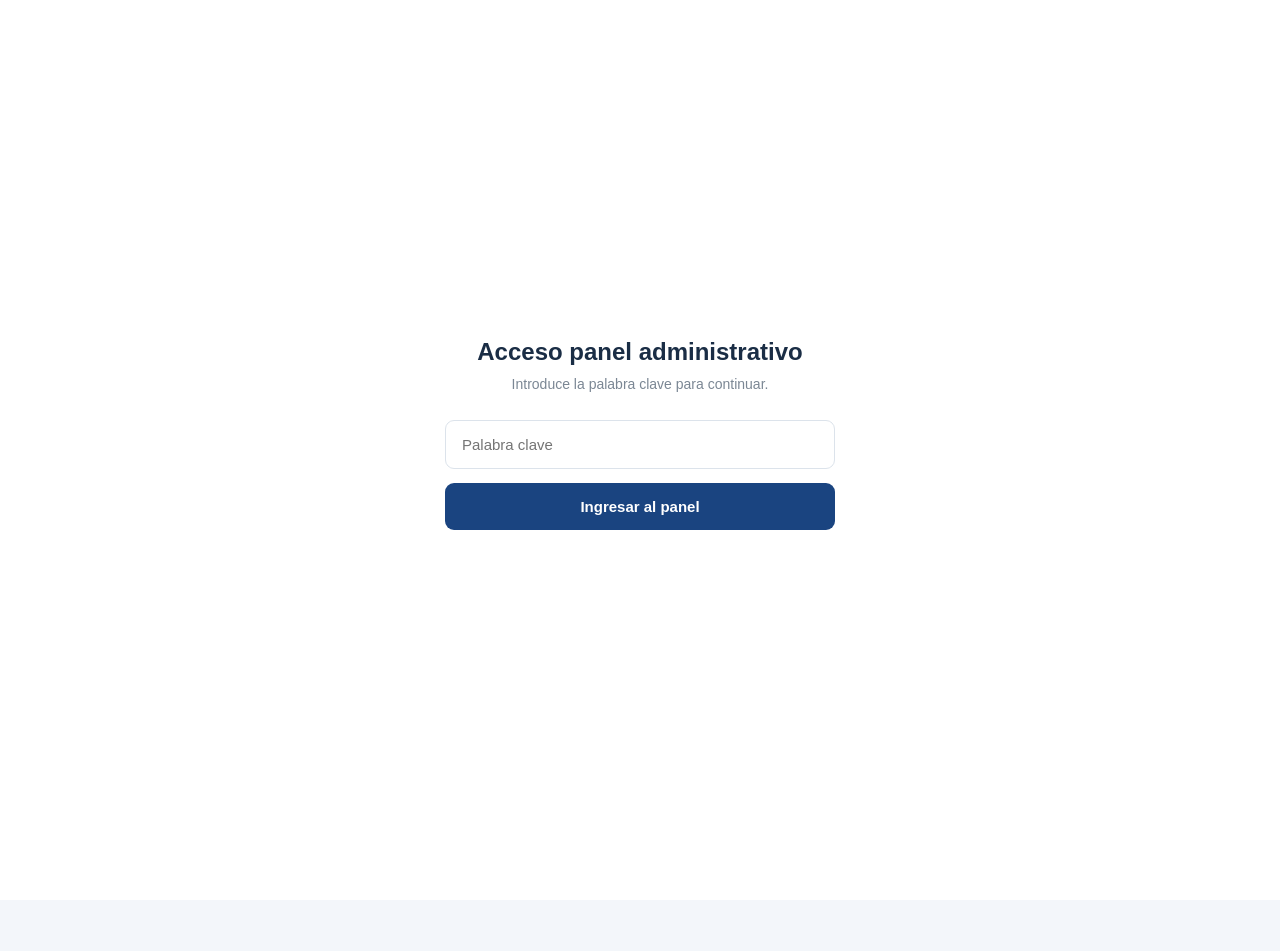
<file: admin.html>
<!DOCTYPE html>
<html lang="es">

<head>
    <meta charset="UTF-8">
    <meta name="viewport" content="width=device-width, initial-scale=1.0">
    <meta name="theme-color" content="#395b81">

    <title>Administración | Concentración Decembrina 2026</title>

    <link rel="icon" type="image/png" href="imgs/fejobaes_logo.png">
    <link rel="stylesheet" href="style-admin.css">
</head>


<!-- ==========================================
     PANTALLA DE ACCESO ADMINISTRATIVO
========================================== -->

<div id="pantalla-acceso">
    <div class="acceso-container">

        <h2>Acceso panel administrativo</h2>

        <p>
            Introduce la palabra clave para continuar.
        </p>

        <form id="form-acceso">
            <input
                type="password"
                id="clave-admin"
                placeholder="Palabra clave"
                autocomplete="off"
                required
            >

            <button type="submit">
                Ingresar al panel
            </button>

            <span id="error-acceso"></span>
        </form>

    </div>
</div>


<body>

    <div class="admin-layout">

        <!-- =====================================
             BARRA LATERAL
        ====================================== -->

        <aside class="sidebar" id="sidebar">

            <div class="sidebar-brand">

                <img src="imgs/fejobaes.png" alt="FEJOBAES">

                <div>
                    <strong>FEJOBAES</strong>
                    <span>Administración</span>
                </div>

            </div>

            <div class="sidebar-event">

                <span>ADMINISTRACIÓN</span>

                <strong>Concentración Decembrina</strong>

                <small>2026 · Un nuevo yo en Cristo</small>

            </div>


            <nav class="sidebar-nav">

                <span class="nav-heading">PRINCIPAL</span>

                <button class="nav-link active" data-section="resumen">

                    <span class="nav-icon">▦</span>

                    Resumen

                </button>


                <span class="nav-heading">GESTIÓN</span>

                <button class="nav-link" data-section="participantes">

                    <span class="nav-icon">♙</span>

                    Participantes

                </button>

                <button class="nav-link" data-section="talleres">

                    <span class="nav-icon">▤</span>

                    Talleres

                </button>

            </nav>


            <div class="sidebar-footer">

                <a href="index.html">← Volver al sitio web</a>

                <small>FEJOBAES © 2026</small>

            </div>

        </aside>


        <!-- =====================================
             CONTENIDO PRINCIPAL
        ====================================== -->

        <main class="admin-main">


            <!-- ENCABEZADO -->

            <header class="admin-header">

                <button
                    class="menu-toggle"
                    id="menu-toggle"
                    aria-label="Abrir menú">

                    ☰

                </button>


                <div class="header-title">

                    <span>FEJOBAES / CONCENTRACIÓN DECEMBRINA</span>

                    <h1 id="page-title">Resumen general</h1>

                </div>


                <div class="header-event">

                    <span class="event-indicator"></span>

                    Concentración 2026

                </div>

            </header>


            <div class="admin-content">


                <!-- =====================================
                     SECCIÓN 1: RESUMEN
                ====================================== -->

                <section
                    class="admin-section active"
                    id="resumen">


                    <div class="welcome-heading">

                        <div>

                            <span class="section-overline">
                                PANEL DE CONTROL
                            </span>

                            <h2>Concentración Decembrina 2026</h2>

                            <p>
                                Aquí puedes consultar el estado general
                                de las inscripciones y los talleres.
                            </p>

                        </div>

                    </div>


                    <!-- ESTADÍSTICAS -->

                    <div class="stats-grid">


                        <article class="stat-card">

                            <div class="stat-icon blue">
                                ♙
                            </div>

                            <div>

                                <span>Jóvenes inscritos</span>

                                <strong id="stat-participantes">—</strong>

                                <small>Total de registros</small>

                            </div>

                        </article>


                        <article class="stat-card">

                            <div class="stat-icon gold">
                                ▤
                            </div>

                            <div>

                                <span>Talleres disponibles</span>

                                <strong id="stat-talleres">—</strong>

                                <small>Total de talleres</small>

                            </div>

                        </article>


                        <article class="stat-card">

                            <div class="stat-icon green">
                                ✓
                            </div>

                            <div>

                                <span>Lugares ocupados</span>

                                <strong id="stat-ocupados">—</strong>

                                <small>Jóvenes asignados</small>

                            </div>

                        </article>


                        <article class="stat-card">

                            <div class="stat-icon gray">
                                ○
                            </div>

                            <div>

                                <span>Cupos disponibles</span>

                                <strong id="stat-disponibles">—</strong>

                                <small>Lugares restantes</small>

                            </div>

                        </article>


                    </div>


                    <!-- OCUPACIÓN GENERAL -->

                    <article class="admin-card occupancy-card">

                        <div class="card-heading">

                            <div>

                                <h3>Ocupación de los talleres</h3>

                                <p>
                                    Consulta cómo se encuentran
                                    los talleres de la concentración.
                                </p>

                            </div>

                            <button
                                class="text-button"
                                data-go="talleres">

                                Ver talleres →

                            </button>

                        </div>


                        <div
                            id="resumen-talleres"
                            class="workshop-summary-list">

                            <div class="empty-state">

                                <span class="empty-icon">▤</span>

                                <p>
                                    La información de los talleres
                                    aparecerá aquí.
                                </p>

                            </div>

                        </div>

                    </article>


                    <!-- RESUMEN DE PARTICIPANTES -->

                    <article class="admin-card">

                        <div class="card-heading">

                            <div>

                                <h3>Participantes registrados</h3>

                                <p>
                                    Accede rápidamente al registro
                                    de los jóvenes inscritos.
                                </p>

                            </div>

                            <button
                                class="text-button"
                                data-go="participantes">

                                Ver participantes →

                            </button>

                        </div>


                        <div class="dashboard-participants">

                            <div class="dashboard-info">

                                <span class="dashboard-info-icon">
                                    ♙
                                </span>

                                <div>

                                    <strong id="resumen-total-participantes">
                                        —
                                    </strong>

                                    <span>
                                        Registros en la concentración
                                    </span>

                                </div>

                            </div>

                        </div>

                    </article>


                </section>



                <!-- =====================================
                     SECCIÓN 2: PARTICIPANTES
                ====================================== -->

                <section
                    class="admin-section"
                    id="participantes">


                    <div class="section-intro">

                        <div>

                            <span class="section-overline">
                                GESTIÓN DE INSCRIPCIONES
                            </span>

                            <h2>Participantes</h2>

                            <p>
                                Consulta la información de todos los
                                jóvenes registrados en la concentración.
                            </p>

                        </div>

                    </div>


                    <!-- RESUMEN DE PARTICIPANTES -->

                    <div class="participants-overview">

                        <div>

                            <span>Total de inscritos</span>

                            <strong id="total-inscritos">—</strong>

                        </div>

                        <div>

                            <span>Federaciones</span>

                            <strong id="total-federaciones">—</strong>

                        </div>

                        <div>

                            <span>Zonas</span>

                            <strong id="total-zonas">—</strong>

                        </div>

                    </div>


                    <!-- TABLA DE PARTICIPANTES -->

                    <article class="admin-card">


                        <div class="table-toolbar">


                            <div class="search-box">

                                <span>⌕</span>

                                <input
                                    type="search"
                                    id="buscar-participante"
                                    placeholder="Buscar participante..."
                                    autocomplete="off">

                            </div>


                            <div class="table-filters">

                                <div class="admin-filter-group">
                                    <select id="filtro-autorizado">
                                        <option value="">Todos los participantes</option>
                                        <option value="true">Autorizados</option>
                                        <option value="false">Pendientes</option>
                                    </select>
                                </div>

                                <select id="filtro-federacion">

                                    <option value="">
                                        Todas las federaciones
                                    </option>

                                </select>


                                <select id="filtro-zona">

                                    <option value="">
                                        Todas las zonas
                                    </option>

                                </select>


                                <select id="filtro-taller">

                                    <option value="">
                                        Todos los talleres
                                    </option>

                                </select>


                            </div>


                            <button
                                class="btn-secondary"
                                id="btn-recargar">

                                ↻ Actualizar

                            </button>


                        </div>


                        <div class="table-results-info">

                            <span id="resultados-participantes">
                                Mostrando participantes
                            </span>

                        </div>


                        <div class="table-wrapper">


                            <table class="admin-table">

                                <thead>

                                    <tr>

                                        <th>Participante</th>

                                        <th>Federación</th>

                                        <th>Zona</th>

                                        <th>Taller</th>

                                        <th>Numero</th>

                                        <th>Correo</th>

                                        <th>Autorización</th>

                                        <th>Información</th>

                                    </tr>

                                </thead>


                                <tbody id="tabla-participantes">

                                    <tr>

                                        <td
                                            colspan="6"
                                            class="table-empty">

                                            Los participantes aparecerán
                                            aquí cuando conectemos los datos.

                                        </td>

                                    </tr>

                                </tbody>

                            </table>


                        </div>


                        <!-- PAGINACIÓN -->

                        <div
                            class="table-pagination"
                            id="paginacion-participantes">

                        </div>


                    </article>


                </section>



                <!-- =====================================
                     SECCIÓN 3: TALLERES
                ====================================== -->

                <section
                    class="admin-section"
                    id="talleres">


                    <div class="section-intro">

                        <div>

                            <span class="section-overline">
                                ORGANIZACIÓN Y SEGUIMIENTO
                            </span>

                            <h2>Talleres</h2>

                            <p>
                                Consulta la capacidad, disponibilidad
                                y participantes de cada taller.
                            </p>

                        </div>

                    </div>


                    <!-- ESTADÍSTICAS DE TALLERES -->

                    <div class="workshops-overview">


                        <div class="overview-card">

                            <span>Total de talleres</span>

                            <strong id="talleres-total">—</strong>

                        </div>


                        <div class="overview-card">

                            <span>Talleres con cupo</span>

                            <strong id="talleres-disponibles">—</strong>

                        </div>


                        <div class="overview-card">

                            <span>Talleres llenos</span>

                            <strong id="talleres-llenos">—</strong>

                        </div>


                    </div>


                    <!-- FILTROS DE TALLERES -->

                    <div class="workshops-toolbar">

                        <div class="search-box">

                            <span>⌕</span>

                            <input
                                type="search"
                                id="buscar-taller"
                                placeholder="Buscar taller..."
                                autocomplete="off">

                        </div>


                        <select id="filtro-estado-taller">

                            <option value="">
                                Todos los talleres
                            </option>

                            <option value="disponible">
                                Con cupos disponibles
                            </option>

                            <option value="lleno">
                                Talleres llenos
                            </option>

                        </select>

                    </div>


                    <!-- TARJETAS DE TALLERES -->

                    <div
                        class="admin-workshops-grid"
                        id="admin-talleres-container">


                        <div class="empty-state">

                            <span class="empty-icon">▤</span>

                            <p>
                                Los talleres aparecerán aquí
                                cuando conectemos los datos.
                            </p>

                        </div>


                    </div>


                </section>


            </div>


        </main>


    </div>



    <!-- =====================================
         MODAL: INFORMACIÓN DEL PARTICIPANTE
    ====================================== -->

    <div
        class="admin-modal"
        id="modal-participante"
        aria-hidden="true">


        <div class="modal-overlay" data-close-modal></div>


        <div
            class="modal-container"
            role="dialog"
            aria-modal="true"
            aria-labelledby="modal-participante-titulo">


            <div class="modal-header">

                <div>

                    <span class="section-overline">
                        EXPEDIENTE DEL PARTICIPANTE
                    </span>

                    <h2 id="modal-participante-titulo">
                        Información del joven
                    </h2>

                </div>


                <button
                    class="modal-close"
                    data-close-modal
                    aria-label="Cerrar">

                    ×

                </button>

            </div>


            <div
                class="modal-body"
                id="detalle-participante">


                <!-- JAVASCRIPT INSERTARÁ AQUÍ
                     LA INFORMACIÓN COMPLETA DEL JOVEN -->


                <div class="empty-state">

                    <p>
                        Selecciona un participante para consultar
                        su información.
                    </p>

                </div>


            </div>


            <div class="modal-footer">

                <button
                    class="btn-secondary"
                    data-close-modal>

                    Cerrar

                </button>

            </div>


        </div>

    </div>



    <!-- =====================================
         MODAL: PARTICIPANTES DE UN TALLER
    ====================================== -->

    <div
        class="admin-modal"
        id="modal-taller"
        aria-hidden="true">


        <div class="modal-overlay" data-close-modal></div>


        <div
            class="modal-container"
            role="dialog"
            aria-modal="true"
            aria-labelledby="modal-taller-titulo">


            <div class="modal-header">

                <div>

                    <span class="section-overline">
                        INFORMACIÓN DEL TALLER
                    </span>

                    <h2 id="modal-taller-titulo">
                        Participantes inscritos
                    </h2>

                </div>


                <button
                    class="modal-close"
                    data-close-modal
                    aria-label="Cerrar">

                    ×

                </button>

            </div>


            <div class="modal-body">

                <div
                    id="detalle-taller">

                    <!-- JAVASCRIPT INSERTARÁ AQUÍ
                         LOS DATOS Y PARTICIPANTES DEL TALLER -->

                </div>


                <div class="table-wrapper">

                    <table class="admin-table">

                        <thead>

                            <tr>

                                <th>Participante</th>

                                <th>Federación</th>

                                <th>Zona</th>

                                <th>Contacto</th>

                                <th>Información</th>

                            </tr>

                        </thead>


                        <tbody id="tabla-participantes-taller">

                            <tr>

                                <td
                                    colspan="5"
                                    class="table-empty">

                                    Selecciona un taller para consultar
                                    sus participantes.

                                </td>

                            </tr>

                        </tbody>

                    </table>

                </div>

            </div>


            <div class="modal-footer">

                <button
                    class="btn-secondary"
                    data-close-modal>

                    Cerrar

                </button>

            </div>


        </div>

    </div>



    <!-- =====================================
         ELEMENTOS GENERALES
    ====================================== -->

    <div
        class="sidebar-overlay"
        id="sidebar-overlay">
    </div>


    <script src="script-admin.js"></script>

</body>

</html>
</file>
<file: style-admin.css>
/* =========================================================
   FEJOBAES | ADMINISTRACIÓN CONCENTRACIÓN DECEMBRINA 2026
   ========================================================= */

/* =========================================================
   1. CONFIGURACIÓN GENERAL
   ========================================================= */

:root {
    --admin-blue: #395b81;
    --admin-blue-dark: #263f5c;
    --admin-blue-light: #eaf1f8;
    --admin-gold: #e0cb76;

    --admin-bg: #f3f6fa;
    --admin-white: #ffffff;
    --admin-text: #243247;
    --admin-muted: #718096;
    --admin-border: #e2e8f0;

    --admin-green: #4d8960;
    --admin-green-bg: #edf5ef;

    --admin-red: #b95b57;
    --admin-red-bg: #fbefee;

    --admin-shadow: 0 3px 12px rgba(15, 23, 42, 0.04);
    --admin-radius: 9px;
}

* {
    margin: 0;
    padding: 0;
    box-sizing: border-box;
}

body {
    font-family: Arial, Helvetica, sans-serif;
    background: var(--admin-bg);
    color: var(--admin-text);
}

button,
input,
select,
textarea {
    font: inherit;
}

button {
    cursor: pointer;
}

button:focus-visible,
input:focus-visible,
select:focus-visible {
    outline: 2px solid var(--admin-blue);
    outline-offset: 2px;
}


/* =========================================================
   2. DISTRIBUCIÓN PRINCIPAL
   ========================================================= */

.admin-layout {
    display: flex;
    min-height: 100vh;
}

.admin-main {
    width: calc(100% - 260px);
    min-height: 100vh;
    margin-left: 260px;
}

.admin-content {
    width: 100%;
    max-width: 1500px;
    margin: 0 auto;
    padding: 35px 38px 50px;
}


/* =========================================================
   3. BARRA LATERAL
   ========================================================= */

.sidebar {
    width: 260px;
    min-width: 260px;

    display: flex;
    flex-direction: column;

    position: fixed;
    inset: 0 auto 0 0;
    z-index: 100;

    background: var(--admin-white);
    border-right: 1px solid var(--admin-border);

    transition: transform 0.3s ease;
}

.sidebar-brand {
    display: flex;
    align-items: center;
    gap: 12px;

    padding: 25px 22px;

    border-bottom: 1px solid var(--admin-border);
}

.sidebar-brand img {
    width: 48px;
    height: 48px;
    object-fit: contain;
}

.sidebar-brand div {
    display: flex;
    flex-direction: column;
    gap: 4px;
}

.sidebar-brand strong {
    color: var(--admin-blue);
    font-size: 1rem;
    letter-spacing: 1px;
}

.sidebar-brand span {
    color: var(--admin-muted);
    font-size: 0.78rem;
}

.sidebar-event {
    display: flex;
    flex-direction: column;
    gap: 7px;

    margin: 20px 16px;
    padding: 17px;

    background: #f1f5f9;
    border-left: 3px solid var(--admin-gold);
    border-radius: 5px;
}

.sidebar-event span {
    color: var(--admin-muted);
    font-size: 0.65rem;
    font-weight: 700;
    letter-spacing: 1px;
}

.sidebar-event strong {
    color: var(--admin-blue-dark);
    font-size: 0.88rem;
    line-height: 1.4;
}

.sidebar-event small {
    color: var(--admin-muted);
    font-size: 0.73rem;
}

.sidebar-nav {
    display: flex;
    flex-direction: column;
    gap: 5px;
    padding: 5px 14px;
}

.nav-heading {
    margin: 18px 10px 8px;

    color: #94a3b8;
    font-size: 0.68rem;
    font-weight: 700;
    letter-spacing: 1.2px;
}

.nav-link {
    display: flex;
    align-items: center;
    gap: 12px;

    width: 100%;
    padding: 12px 13px;

    border: none;
    border-radius: 6px;

    background: transparent;
    color: #64748b;

    font-size: 0.9rem;
    text-align: left;

    transition: background 0.2s, color 0.2s;
}

.nav-link:hover {
    background: #f1f5f9;
    color: var(--admin-blue);
}

.nav-link.active {
    background: var(--admin-blue-light);
    color: var(--admin-blue);
    font-weight: 700;
}

.nav-icon {
    width: 20px;
    font-size: 1.15rem;
    text-align: center;
}

.sidebar-footer {
    display: flex;
    flex-direction: column;
    gap: 12px;

    margin-top: auto;
    padding: 22px;

    border-top: 1px solid var(--admin-border);
}

.sidebar-footer a {
    color: var(--admin-blue);
    font-size: 0.85rem;
    text-decoration: none;
}

.sidebar-footer a:hover {
    text-decoration: underline;
}

.sidebar-footer small {
    color: #94a3b8;
    font-size: 0.72rem;
}


/* =========================================================
   4. ENCABEZADO
   ========================================================= */

.admin-header {
    min-height: 90px;

    display: flex;
    align-items: center;
    justify-content: space-between;
    gap: 20px;

    padding: 18px 38px;

    background: var(--admin-white);
    border-bottom: 1px solid var(--admin-border);
}

.header-title span {
    display: block;
    margin-bottom: 5px;

    color: var(--admin-muted);
    font-size: 0.67rem;
    font-weight: 700;
    letter-spacing: 1px;
}

.header-title h1 {
    color: var(--admin-blue-dark);
    font-size: 1.35rem;
}

.header-event {
    display: flex;
    align-items: center;
    gap: 9px;

    color: var(--admin-blue);
    font-size: 0.85rem;
    font-weight: 600;
}

.event-indicator {
    width: 9px;
    height: 9px;

    background: #5b9a68;
    border-radius: 50%;
}

.menu-toggle {
    display: none;

    border: none;
    background: transparent;
    color: var(--admin-blue);
    font-size: 1.5rem;
}


/* =========================================================
   5. SECCIONES Y ENCABEZADOS
   ========================================================= */

.admin-section {
    display: none;
}

.admin-section.active {
    display: block;
    animation: sectionAppear 0.25s ease;
}

@keyframes sectionAppear {
    from {
        opacity: 0;
        transform: translateY(5px);
    }

    to {
        opacity: 1;
        transform: translateY(0);
    }
}

.welcome-heading,
.section-intro {
    display: flex;
    align-items: center;
    justify-content: space-between;
    gap: 20px;

    margin-bottom: 28px;
}

.section-overline {
    display: block;
    margin-bottom: 9px;

    color: var(--admin-blue);
    font-size: 0.68rem;
    font-weight: 700;
    letter-spacing: 1.1px;
}

.welcome-heading h2,
.section-intro h2 {
    color: var(--admin-blue-dark);
    font-size: 1.65rem;
    margin-bottom: 8px;
}

.welcome-heading p,
.section-intro p {
    color: var(--admin-muted);
    font-size: 0.9rem;
    line-height: 1.6;
}


/* =========================================================
   6. ESTADÍSTICAS GENERALES
   ========================================================= */

.stats-grid {
    display: grid;
    grid-template-columns: repeat(4, minmax(0, 1fr));
    gap: 18px;

    margin-bottom: 25px;
}

.stat-card {
    display: flex;
    align-items: center;
    gap: 15px;

    min-width: 0;
    padding: 22px;

    background: var(--admin-white);
    border: 1px solid var(--admin-border);
    border-radius: var(--admin-radius);

    box-shadow: var(--admin-shadow);
}

.stat-icon {
    width: 48px;
    height: 48px;
    min-width: 48px;

    display: grid;
    place-items: center;

    border-radius: 8px;
    font-size: 1.4rem;
}

.stat-icon.blue {
    color: #395b81;
    background: #eaf1f8;
}

.stat-icon.gold {
    color: #927a28;
    background: #f8f2d9;
}

.stat-icon.green {
    color: #47764d;
    background: #edf5ed;
}

.stat-icon.gray {
    color: #64748b;
    background: #f1f5f9;
}

.stat-card div:last-child {
    display: flex;
    flex-direction: column;
    min-width: 0;
}

.stat-card span {
    color: var(--admin-muted);
    font-size: 0.75rem;
    line-height: 1.4;
}

.stat-card strong {
    color: var(--admin-blue-dark);
    font-size: 1.8rem;
    margin: 4px 0;
}

.stat-card small {
    color: #94a3b8;
    font-size: 0.7rem;
}


/* =========================================================
   7. TARJETAS GENERALES
   ========================================================= */

.admin-card {
    min-width: 0;
    margin-bottom: 22px;
    padding: 24px;

    background: var(--admin-white);
    border: 1px solid var(--admin-border);
    border-radius: var(--admin-radius);

    box-shadow: var(--admin-shadow);
}

.card-heading {
    display: flex;
    justify-content: space-between;
    align-items: center;
    gap: 12px;

    padding-bottom: 18px;
    border-bottom: 1px solid var(--admin-border);
}

.card-heading h3 {
    color: var(--admin-blue-dark);
    font-size: 1rem;
    margin-bottom: 6px;
}

.card-heading p {
    color: var(--admin-muted);
    font-size: 0.78rem;
    line-height: 1.5;
}

.text-button {
    border: none;
    background: transparent;
    color: var(--admin-blue);
    font-size: 0.8rem;
    font-weight: 700;
    white-space: nowrap;
}

.text-button:hover {
    text-decoration: underline;
}


/* =========================================================
   8. RESUMEN DE TALLERES
   ========================================================= */

.occupancy-card {
    margin-bottom: 22px;
}

.workshop-summary-list {
    display: flex;
    flex-direction: column;
    gap: 20px;
    padding-top: 20px;
}

.workshop-summary-item {
    display: flex;
    flex-direction: column;
    gap: 9px;
}

.workshop-summary-header {
    display: flex;
    justify-content: space-between;
    align-items: center;
    gap: 12px;
}

.workshop-summary-header strong {
    color: var(--admin-blue-dark);
    font-size: 0.87rem;
}

.workshop-summary-header span {
    color: var(--admin-muted);
    font-size: 0.76rem;
}

.workshop-summary-bar {
    height: 8px;
    overflow: hidden;

    background: #edf1f5;
    border-radius: 20px;
}

.workshop-summary-progress {
    height: 100%;
    background: var(--admin-blue);
    border-radius: inherit;
    transition: width 0.3s ease;
}

.workshop-summary-progress.full {
    background: var(--admin-green);
}

.workshop-summary-footer {
    display: flex;
    justify-content: space-between;
    color: var(--admin-muted);
    font-size: 0.72rem;
}

.dashboard-participants {
    padding-top: 20px;
}

.dashboard-info {
    display: flex;
    align-items: center;
    gap: 15px;
}

.dashboard-info-icon {
    width: 46px;
    height: 46px;

    display: grid;
    place-items: center;

    color: var(--admin-blue);
    background: var(--admin-blue-light);
    border-radius: 8px;
    font-size: 1.4rem;
}

.dashboard-info div {
    display: flex;
    flex-direction: column;
    gap: 5px;
}

.dashboard-info strong {
    color: var(--admin-blue-dark);
    font-size: 1.45rem;
}

.dashboard-info span:last-child {
    color: var(--admin-muted);
    font-size: 0.8rem;
}


/* =========================================================
   9. ESTADOS VACÍOS
   ========================================================= */

.empty-state {
    min-height: 170px;

    display: flex;
    flex-direction: column;
    align-items: center;
    justify-content: center;
    gap: 12px;

    color: var(--admin-muted);
    text-align: center;
}

.empty-state p {
    max-width: 280px;
    font-size: 0.83rem;
    line-height: 1.5;
}

.empty-icon {
    color: #9bb3ca;
    font-size: 2rem;
}


/* =========================================================
   10. RESUMEN DE PARTICIPANTES
   ========================================================= */

.participants-overview,
.workshops-overview {
    display: grid;
    grid-template-columns: repeat(3, minmax(0, 1fr));
    gap: 16px;

    margin-bottom: 22px;
}

.participants-overview > div,
.overview-card {
    display: flex;
    flex-direction: column;
    gap: 9px;

    padding: 19px 21px;

    background: var(--admin-white);
    border: 1px solid var(--admin-border);
    border-radius: var(--admin-radius);
}

.participants-overview span,
.overview-card span {
    color: var(--admin-muted);
    font-size: 0.78rem;
}

.participants-overview strong,
.overview-card strong {
    color: var(--admin-blue-dark);
    font-size: 1.55rem;
}


/* =========================================================
   11. BUSCADORES Y FILTROS
   ========================================================= */

.table-toolbar {
    display: flex;
    justify-content: space-between;
    align-items: center;
    flex-wrap: wrap;
    gap: 15px;

    margin-bottom: 20px;
}

.search-box {
    width: min(100%, 330px);

    display: flex;
    align-items: center;
    gap: 10px;

    padding: 10px 13px;

    border: 1px solid var(--admin-border);
    border-radius: 6px;

    color: var(--admin-muted);
    background: white;
}

.search-box:focus-within {
    border-color: var(--admin-blue);
    box-shadow: 0 0 0 3px rgba(57, 91, 129, 0.08);
}

.search-box input {
    width: 100%;
    min-width: 0;

    border: none;
    outline: none;

    color: var(--admin-text);
    background: transparent;
    font-size: 0.85rem;
}

.table-filters {
    display: flex;
    flex-wrap: wrap;
    gap: 9px;
}

.table-filters select,
.workshops-toolbar select {
    min-width: 145px;
    padding: 10px 12px;

    border: 1px solid var(--admin-border);
    border-radius: 6px;

    color: #475569;
    background: white;
    font-size: 0.8rem;
    cursor: pointer;
}

.table-filters select:focus,
.workshops-toolbar select:focus {
    border-color: var(--admin-blue);
    outline: none;
}

.table-results-info {
    margin-bottom: 12px;
    color: var(--admin-muted);
    font-size: 0.76rem;
}


/* =========================================================
   12. TABLA DE PARTICIPANTES
   ========================================================= */

.table-wrapper {
    width: 100%;
    overflow-x: auto;
}

.admin-table {
    width: 100%;
    border-collapse: collapse;
    white-space: nowrap;
}

.admin-table th {
    padding: 14px 12px;

    background: #f8fafc;
    color: var(--admin-muted);

    font-size: 0.72rem;
    font-weight: 700;
    text-align: left;
}

.admin-table td {
    padding: 15px 12px;

    border-bottom: 1px solid var(--admin-border);

    color: #475569;
    font-size: 0.82rem;
}

.admin-table tbody tr {
    transition: background 0.15s;
}

.admin-table tbody tr:hover {
    background: #fafcfe;
}

.admin-table tbody tr:last-child td {
    border-bottom: none;
}

.table-empty {
    text-align: center !important;
    padding: 40px 15px !important;
    white-space: normal;
    line-height: 1.6;
}

.participant-name {
    display: flex;
    flex-direction: column;
    gap: 4px;
}

.participant-name strong {
    color: var(--admin-blue-dark);
    font-size: 0.83rem;
}

.participant-name small {
    color: var(--admin-muted);
    font-size: 0.7rem;
}

.table-contact {
    display: flex;
    flex-direction: column;
    gap: 4px;
}

.table-contact a {
    color: var(--admin-blue);
    font-size: 0.76rem;
    text-decoration: none;
}

.table-contact a:hover {
    text-decoration: underline;
}

.table-action {
    padding: 7px 11px;

    border: 1px solid #dce5ee;
    border-radius: 5px;

    background: white;
    color: var(--admin-blue);

    font-size: 0.75rem;
    font-weight: 700;

    transition: background 0.2s;
}

.table-action:hover {
    background: var(--admin-blue-light);
}

.table-pagination {
    display: flex;
    align-items: center;
    justify-content: flex-end;
    gap: 7px;

    margin-top: 20px;
}

.table-pagination button {
    min-width: 34px;
    height: 34px;
    padding: 0 9px;

    border: 1px solid var(--admin-border);
    border-radius: 5px;

    background: white;
    color: var(--admin-blue);

    font-size: 0.78rem;
}

.table-pagination button.active {
    border-color: var(--admin-blue);
    background: var(--admin-blue);
    color: white;
}

.table-pagination button:disabled {
    opacity: 0.4;
    cursor: not-allowed;
}


/* =========================================================
   13. TALLERES
   ========================================================= */

.workshops-toolbar {
    display: flex;
    align-items: center;
    justify-content: space-between;
    flex-wrap: wrap;
    gap: 14px;

    margin-bottom: 20px;
}

.workshops-toolbar .search-box {
    flex: 1;
}

.admin-workshops-grid {
    display: grid;
    grid-template-columns: repeat(2, minmax(0, 1fr));
    gap: 20px;
}

/* Tarjeta individual de taller */

.admin-workshop-card {
    display: flex;
    flex-direction: column;
    gap: 17px;

    min-width: 0;
    padding: 23px;

    background: white;
    border: 1px solid var(--admin-border);
    border-radius: var(--admin-radius);

    box-shadow: var(--admin-shadow);

    transition: border-color 0.2s, transform 0.2s;
}

.admin-workshop-card:hover {
    border-color: #c5d4e3;
    transform: translateY(-2px);
}

.admin-workshop-header {
    display: flex;
    align-items: flex-start;
    justify-content: space-between;
    gap: 12px;
}

.admin-workshop-header h3 {
    color: var(--admin-blue-dark);
    font-size: 1.05rem;
    margin-bottom: 7px;
}

.admin-workshop-header p {
    color: var(--admin-muted);
    font-size: 0.78rem;
    line-height: 1.5;
}

.workshop-status {
    display: inline-flex;
    align-items: center;

    padding: 6px 9px;

    border-radius: 20px;

    font-size: 0.69rem;
    font-weight: 700;
    white-space: nowrap;
}

.workshop-status.available {
    color: var(--admin-green);
    background: var(--admin-green-bg);
}

.workshop-status.full {
    color: var(--admin-red);
    background: var(--admin-red-bg);
}

.admin-workshop-responsible {
    display: flex;
    align-items: center;
    gap: 9px;

    padding: 12px;

    background: #f8fafc;
    border-radius: 6px;

    color: var(--admin-muted);
    font-size: 0.8rem;
}

.admin-workshop-description {
    color: #64748b;
    font-size: 0.82rem;
    line-height: 1.6;
}

.admin-workshop-capacity {
    display: flex;
    flex-direction: column;
    gap: 10px;
}

.admin-workshop-capacity-header {
    display: flex;
    justify-content: space-between;
    gap: 10px;

    color: var(--admin-blue-dark);
    font-size: 0.8rem;
}

.admin-workshop-capacity-header strong {
    font-size: 0.83rem;
}

.admin-workshop-progress {
    width: 100%;
    height: 9px;

    overflow: hidden;

    background: #edf1f5;
    border-radius: 20px;
}

.admin-workshop-progress-fill {
    height: 100%;
    background: var(--admin-blue);
    border-radius: inherit;

    transition: width 0.3s ease;
}

.admin-workshop-progress-fill.full {
    background: var(--admin-green);
}

.admin-workshop-footer {
    display: flex;
    align-items: center;
    justify-content: space-between;
    gap: 12px;

    padding-top: 15px;
    border-top: 1px solid var(--admin-border);
}

.admin-workshop-footer span {
    color: var(--admin-muted);
    font-size: 0.76rem;
}

.btn-view-workshop {
    padding: 9px 12px;

    border: 1px solid #dce5ee;
    border-radius: 5px;

    background: white;
    color: var(--admin-blue);

    font-size: 0.76rem;
    font-weight: 700;
}

.btn-view-workshop:hover {
    background: var(--admin-blue-light);
}


/* =========================================================
   14. VENTANAS MODALES
   ========================================================= */

.admin-modal {
    display: none;

    position: fixed;
    inset: 0;
    z-index: 300;

    align-items: center;
    justify-content: center;

    padding: 20px;
}

.admin-modal.active {
    display: flex;
}

.modal-overlay {
    position: absolute;
    inset: 0;

    background: rgba(22, 34, 49, 0.55);
    backdrop-filter: blur(2px);
}

.modal-container {
    position: relative;
    z-index: 1;

    width: 100%;
    max-width: 850px;
    max-height: 90vh;

    display: flex;
    flex-direction: column;

    overflow: hidden;

    background: white;
    border-radius: 10px;

    box-shadow: 0 15px 50px rgba(15, 23, 42, 0.18);

    animation: modalAppear 0.2s ease;
}

@keyframes modalAppear {
    from {
        opacity: 0;
        transform: translateY(10px);
    }

    to {
        opacity: 1;
        transform: translateY(0);
    }
}

.modal-header {
    display: flex;
    align-items: center;
    justify-content: space-between;
    gap: 15px;

    padding: 22px 26px;

    border-bottom: 1px solid var(--admin-border);
}

.modal-header h2 {
    color: var(--admin-blue-dark);
    font-size: 1.2rem;
}

.modal-close {
    width: 35px;
    height: 35px;

    border: none;
    border-radius: 50%;

    background: #f1f5f9;
    color: #64748b;

    font-size: 1.5rem;
    line-height: 1;
}

.modal-close:hover {
    background: #e2e8f0;
    color: var(--admin-blue-dark);
}

.modal-body {
    padding: 25px 26px;
    overflow-y: auto;
}

.modal-footer {
    display: flex;
    justify-content: flex-end;
    gap: 10px;

    padding: 17px 26px;

    border-top: 1px solid var(--admin-border);
}



/* =========================================================
   15. FICHA INDIVIDUAL DEL PARTICIPANTE
   ========================================================= */

.participant-profile {
    display: flex;
    flex-direction: column;
    gap: 25px;
}

/* ENCABEZADO */

.participant-profile-header {
    display: flex;
    flex-direction: column;
    gap: 5px;

    padding-bottom: 20px;
    border-bottom: 1px solid var(--admin-border);
}

.participant-profile-header h2 {
    margin: 0;

    color: var(--admin-blue-dark);
    font-size: 1.35rem;
    font-weight: 700;
}

.participant-profile-header p {
    margin: 0;

    color: var(--admin-muted);
    font-size: 0.82rem;
}

/* INFORMACIÓN DEL PARTICIPANTE */

.participant-profile-grid {
    display: grid;
    grid-template-columns: repeat(2, minmax(0, 1fr));
    gap: 19px 25px;
}

.participant-profile-field {
    display: flex;
    flex-direction: column;
    gap: 6px;

    min-width: 0;
}

.participant-profile-field span {
    color: var(--admin-muted);
    font-size: 0.75rem;
    font-weight: 500;
}

.participant-profile-field strong {
    color: var(--admin-blue-dark);
    font-size: 0.88rem;
    font-weight: 600;
    line-height: 1.45;

    overflow-wrap: anywhere;
}

/* =========================================================
   16. DOCUMENTOS DEL PARTICIPANTE
   ========================================================= */

.participant-documents {
    display: flex;
    flex-direction: column;
    gap: 13px;
}

.participant-documents h3 {
    margin: 0;
    padding-bottom: 10px;

    color: var(--admin-blue-dark);
    font-size: 0.95rem;
    font-weight: 700;

    border-bottom: 1px solid var(--admin-border);
}

.participant-document-links {
    display: grid;
    grid-template-columns: repeat(2, minmax(0, 1fr));
    gap: 12px;
}

.participant-document {
    display: flex;
    flex-direction: column;
    gap: 6px;

    min-width: 0;
    padding: 15px;

    border: 1px solid var(--admin-border);
    border-radius: 8px;

    background: #f8fafc;
    color: var(--admin-blue-dark);

    text-decoration: none;

    transition: all 0.2s ease;
}

a.participant-document:hover {
    background: var(--admin-blue-light);
    border-color: var(--admin-blue);
    transform: translateY(-2px);
}

.participant-document span {
    font-size: 0.82rem;
    font-weight: 600;
}

.participant-document small {
    color: var(--admin-muted);
    font-size: 0.73rem;
}

a.participant-document small {
    color: var(--admin-blue);
    font-weight: 600;
}

/* =========================================================
   17. ESTADO Y AUTORIZACIÓN
   ========================================================= */

.participant-authorization {
    display: flex;
    flex-direction: column;
    gap: 12px;

    padding-top: 20px;
    border-top: 1px solid var(--admin-border);
}

.authorization-approved {
    display: flex;
    align-items: center;
    justify-content: center;
    gap: 10px;

    padding: 15px;

    border: 1px solid #cce5d0;
    border-radius: 7px;

    background: #edf6ee;
    color: #327d3d;

    font-size: 0.85rem;
    font-weight: 700;
}

.authorization-approved span {
    font-size: 1.1rem;
}

.btn-authorize {
    width: 100%;
    padding: 14px 18px;

    border: none;
    border-radius: 7px;

    background: var(--admin-green);
    color: white;

    font-size: 0.88rem;
    font-weight: 700;

    cursor: pointer;
    transition: background 0.2s ease;
}

.btn-authorize:hover {
    background: #327d3d;
}

.btn-authorize:disabled {
    opacity: 0.6;
    cursor: wait;
}

/* =========================================================
   18. RESPONSIVE
   ========================================================= */

@media (max-width: 600px) {

    .participant-profile-grid {
        grid-template-columns: 1fr;
        gap: 16px;
    }

    .participant-document-links {
        grid-template-columns: 1fr;
    }

    .participant-profile-header h2 {
        font-size: 1.2rem;
    }

}



/* =========================================================
   17. DETALLE DEL TALLER
   ========================================================= */

.workshop-detail {
    display: flex;
    flex-direction: column;
    gap: 16px;
    margin-bottom: 22px;
}

.workshop-detail h3 {
    color: var(--admin-blue-dark);
    font-size: 1.05rem;
}

.workshop-detail p {
    color: var(--admin-muted);
    font-size: 0.82rem;
    line-height: 1.6;
}

.workshop-detail-stats {
    display: grid;
    grid-template-columns: repeat(3, minmax(0, 1fr));
    gap: 12px;
}

.workshop-detail-stat {
    display: flex;
    flex-direction: column;
    gap: 6px;

    padding: 13px;

    background: #f8fafc;
    border: 1px solid var(--admin-border);
    border-radius: 6px;
}

.workshop-detail-stat span {
    color: var(--admin-muted);
    font-size: 0.7rem;
}

.workshop-detail-stat strong {
    color: var(--admin-blue-dark);
    font-size: 1.15rem;
}


/* =========================================================
   18. BOTONES
   ========================================================= */

.btn-primary,
.btn-secondary {
    display: inline-flex;
    justify-content: center;
    align-items: center;
    gap: 8px;

    padding: 11px 17px;

    border-radius: 6px;
    font-size: 0.83rem;
    font-weight: 700;

    transition: background 0.2s, transform 0.2s;
}

.btn-primary {
    border: 1px solid var(--admin-blue);
    background: var(--admin-blue);
    color: white;
}

.btn-primary:hover {
    background: var(--admin-blue-dark);
    transform: translateY(-1px);
}

.btn-secondary {
    border: 1px solid var(--admin-border);
    background: white;
    color: var(--admin-blue);
}

.btn-secondary:hover:not(:disabled) {
    background: #f1f5f9;
}

.btn-secondary:disabled {
    cursor: not-allowed;
    opacity: 0.6;
}


/* =========================================================
   19. MENÚ MÓVIL
   ========================================================= */

.sidebar-overlay {
    display: none;
}


/* =========================================================
   20. TABLET
   ========================================================= */

@media (max-width: 1100px) {

    .stats-grid {
        grid-template-columns: repeat(2, minmax(0, 1fr));
    }

    .admin-workshops-grid {
        grid-template-columns: 1fr;
    }

    .table-toolbar {
        align-items: stretch;
    }

    .table-filters {
        width: 100%;
    }

    .table-filters select {
        flex: 1;
    }

}


/* =========================================================
   21. DISPOSITIVOS MÓVILES
   ========================================================= */

@media (max-width: 768px) {

    .sidebar {
        transform: translateX(-100%);
    }

    .sidebar.open {
        transform: translateX(0);
    }

    .sidebar-overlay.active {
        display: block;

        position: fixed;
        inset: 0;
        z-index: 90;

        background: rgba(15, 23, 42, 0.4);
    }

    .admin-main {
        width: 100%;
        margin-left: 0;
    }

    .admin-header {
        justify-content: flex-start;
        padding: 16px 20px;
    }

    .menu-toggle {
        display: block;
    }

    .header-event {
        display: none;
    }

    .admin-content {
        padding: 25px 20px 40px;
    }

    .participants-overview,
    .workshops-overview {
        grid-template-columns: repeat(2, minmax(0, 1fr));
    }

    .table-toolbar {
        flex-direction: column;
    }

    .table-toolbar > .search-box,
    .table-toolbar > .btn-secondary {
        width: 100%;
    }

    .table-filters select {
        min-width: 0;
        width: 100%;
    }

    .table-filters {
        display: grid;
        grid-template-columns: 1fr 1fr;
    }

    .workshops-toolbar {
        flex-direction: column;
        align-items: stretch;
    }

    .workshops-toolbar .search-box,
    .workshops-toolbar select {
        width: 100%;
    }

    .modal-container {
        max-height: 92vh;
    }

    .modal-header,
    .modal-body,
    .modal-footer {
        padding-left: 19px;
        padding-right: 19px;
    }

}


/* =========================================================
   22. TELÉFONOS PEQUEÑOS
   ========================================================= */

@media (max-width: 500px) {

    .stats-grid {
        grid-template-columns: 1fr;
        gap: 12px;
    }

    .stat-card {
        padding: 17px;
    }

    .welcome-heading h2,
    .section-intro h2 {
        font-size: 1.4rem;
    }

    .section-intro {
        align-items: flex-start;
        flex-direction: column;
    }

    .admin-card {
        padding: 18px;
    }

    .participants-overview,
    .workshops-overview {
        grid-template-columns: 1fr 1fr;
        gap: 10px;
    }

    .participants-overview > div,
    .overview-card {
        padding: 14px;
    }

    .participants-overview strong,
    .overview-card strong {
        font-size: 1.3rem;
    }

    .profile-fields {
        grid-template-columns: 1fr;
    }

    .workshop-detail-stats {
        grid-template-columns: 1fr;
    }

    .participant-profile-header {
        align-items: flex-start;
    }

    .modal-header h2 {
        font-size: 1rem;
    }

    .table-pagination {
        justify-content: center;
        flex-wrap: wrap;
    }

}


/* ==========================================
   PANTALLA DE ACCESO
========================================== */

#pantalla-acceso {
    position: fixed;
    inset: 0;
    z-index: 999999;

    background: #ffffff;

    display: flex;
    justify-content: center;
    align-items: center;

    padding: 20px;
}

.acceso-container {
    width: 100%;
    max-width: 390px;

    text-align: center;
}

.acceso-icono {
    width: 58px;
    height: 58px;

    margin: 0 auto 25px;

    display: flex;
    align-items: center;
    justify-content: center;

    background: #1a4480;
    color: white;

    border-radius: 16px;

    font-size: 25px;
    font-weight: 700;
}

.acceso-container h2 {
    color: #1a2d45;
    font-size: 24px;
    margin-bottom: 10px;
}

.acceso-container p {
    color: #7b8794;
    font-size: 14px;
    margin-bottom: 28px;
}

#form-acceso {
    display: flex;
    flex-direction: column;
    gap: 14px;
}

#clave-admin {
    width: 100%;
    box-sizing: border-box;

    padding: 15px 16px;

    border: 1px solid #dce3eb;
    border-radius: 9px;

    font-size: 15px;
    outline: none;

    transition: border-color 0.2s;
}

#clave-admin:focus {
    border-color: #1a4480;
}

#form-acceso button {
    padding: 15px;

    background: #1a4480;
    color: white;

    border: none;
    border-radius: 9px;

    font-size: 15px;
    font-weight: 600;

    cursor: pointer;

    transition: background 0.2s;
}

#form-acceso button:hover {
    background: #143663;
}

#error-acceso {
    color: #c0392b;
    font-size: 13px;
    min-height: 18px;
}

/* ==========================================
   AUTORIZACIÓN DE PARTICIPANTES
   ========================================== */

.participant-authorization {
    margin-top: 25px;
    padding-top: 20px;
    border-top: 1px solid #e5e9ef;
}

.btn-authorize {
    width: 100%;
    padding: 13px 20px;
    border: none;
    border-radius: 8px;
    background: #409b4c;
    color: #fff;
    font-size: 15px;
    font-weight: 600;
    cursor: pointer;
    transition: background 0.2s ease, transform 0.2s ease;
}

.btn-authorize:hover {
    background: #327d3d;
    transform: translateY(-1px);
}

.btn-authorize:disabled {
    opacity: 0.65;
    cursor: wait;
    transform: none;
}

.authorization-approved {
    display: flex;
    align-items: center;
    justify-content: center;
    gap: 10px;
    padding: 13px;
    border-radius: 8px;
    background: #eaf5eb;
    color: #327d3d;
    font-weight: 600;
}

.authorization-approved span {
    font-size: 19px;
}

/* ==========================================
   ESTADOS DE AUTORIZACIÓN
   ========================================== */

.authorization-approved,
.authorization-pending {
    display: inline-flex;
    align-items: center;
    justify-content: center;

    padding: 6px 11px;

    border-radius: 20px;

    font-size: 12px;
    font-weight: 600;
    white-space: nowrap;
}

.authorization-approved {
    color: #237a4b;
    background: #e5f4eb;
    border: 1px solid #c6e8d3;
}

.authorization-pending {
    color: #986c20;
    background: #fff4dc;
    border: 1px solid #f1dfb8;
}
</file>
